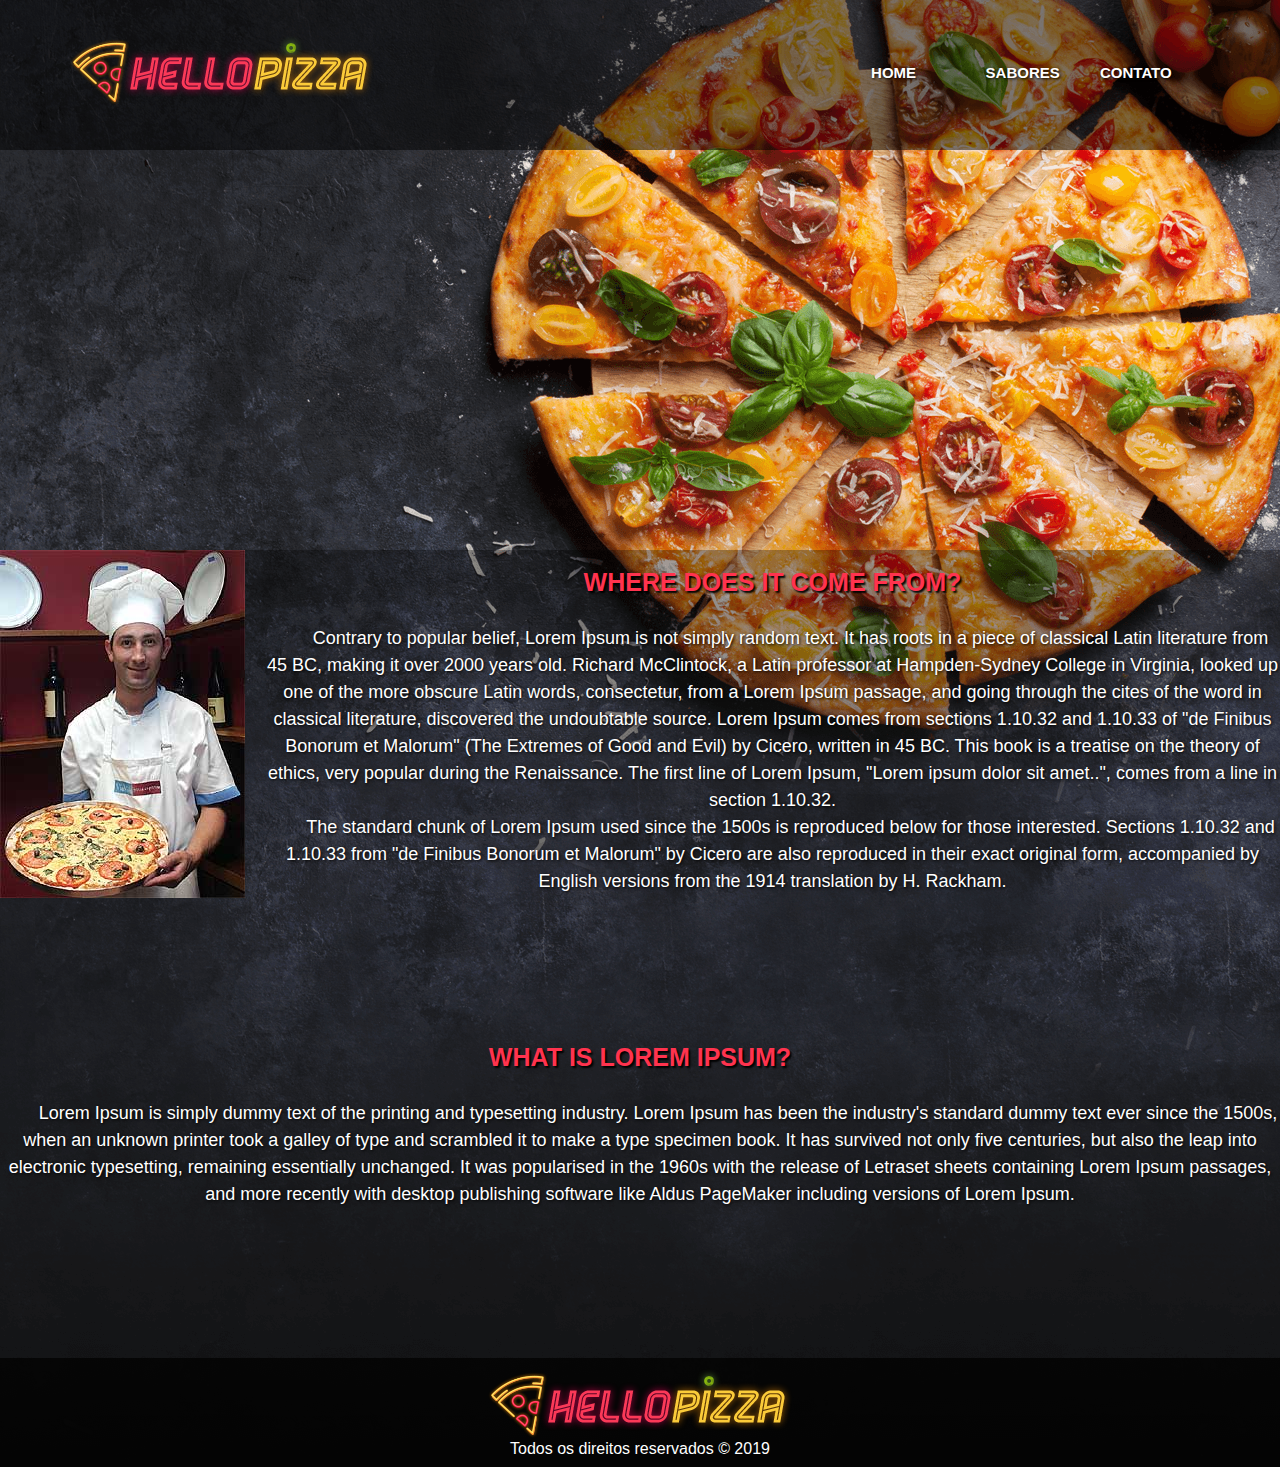
<file: index.html>
<!DOCTYPE html>
<html>
    <head>
        <meta charset="UTF-8">
        <link rel="stylesheet" href="css/reset.css">
        <link rel="stylesheet" href="css/header.css">
        <link rel="stylesheet" href="css/index.css">
        <link rel="stylesheet" href="css/footer.css">
        <title>Hello Pizza</title>
    </head>

    <body>
        <div id="header">
            <h1>
                    <a href="index.html">
                        <img src="img/logo-helloPizza.png" alt="Hello Pizza">
                    </a>
            </h1>

            <nav>
                <ul>
                    <li><a href="index.html">Home</a></li>

                    <li><a href="sabores.html">Sabores</a></li>

                    <li><a href="contatos.html">Contato</a></li>
                </ul>
                </nav>
        </div>

        <div id="section">
            <img src="img/pizzaiolo.jpg">
            
            <h2>Where does it come from?</h2>

            <p>
                Contrary to popular belief, Lorem Ipsum is not simply random text. 
                It has roots in a piece of classical Latin literature from 45 BC, making it over 2000 years old. 
                Richard McClintock, a Latin professor at Hampden-Sydney College in Virginia, 
                looked up one of the more obscure Latin words, consectetur, from a Lorem Ipsum passage, 
                and going through the cites of the word in classical literature, discovered the undoubtable source. 
                Lorem Ipsum comes from sections 1.10.32 and 1.10.33 of "de Finibus Bonorum et Malorum" 
                (The Extremes of Good and Evil) by Cicero, written in 45 BC. This book is a treatise on the theory of ethics, 
                very popular during the Renaissance. The first line of Lorem Ipsum, "Lorem ipsum dolor sit amet..", 
                comes from a line in section 1.10.32.
            </p>

            <p id="paragrafo-segundo">
                The standard chunk of Lorem Ipsum used since the 1500s is reproduced below for those interested. 
                Sections 1.10.32 and 1.10.33 from "de Finibus Bonorum et Malorum" by Cicero are also reproduced in 
                their exact original form, accompanied by English versions from the 1914 translation by H. Rackham.
            </p>

            <h2 id="segundo-titulo">What is Lorem Ipsum?</h2>

            <p>
                Lorem Ipsum is simply dummy text of the printing and typesetting industry. Lorem Ipsum has been the 
                industry's standard dummy text ever since the 1500s, when an unknown printer took a galley of type 
                and scrambled it to make a type specimen book. It has survived not only five centuries, but also the leap 
                into electronic typesetting, remaining essentially unchanged. It was popularised in the 1960s with the 
                release of Letraset sheets containing Lorem Ipsum passages, and more recently with desktop publishing 
                software like Aldus PageMaker including versions of Lorem Ipsum.
            </p>

        </div>

        <div id="footer">
            <a href="index.html">
                <img src="img/logo-helloPizza.png" alt="Hello Pizza">
            </a>

            <p>Todos os direitos reservados &copy; 2019</p>
        </div>

    </body>
</html>
</file>
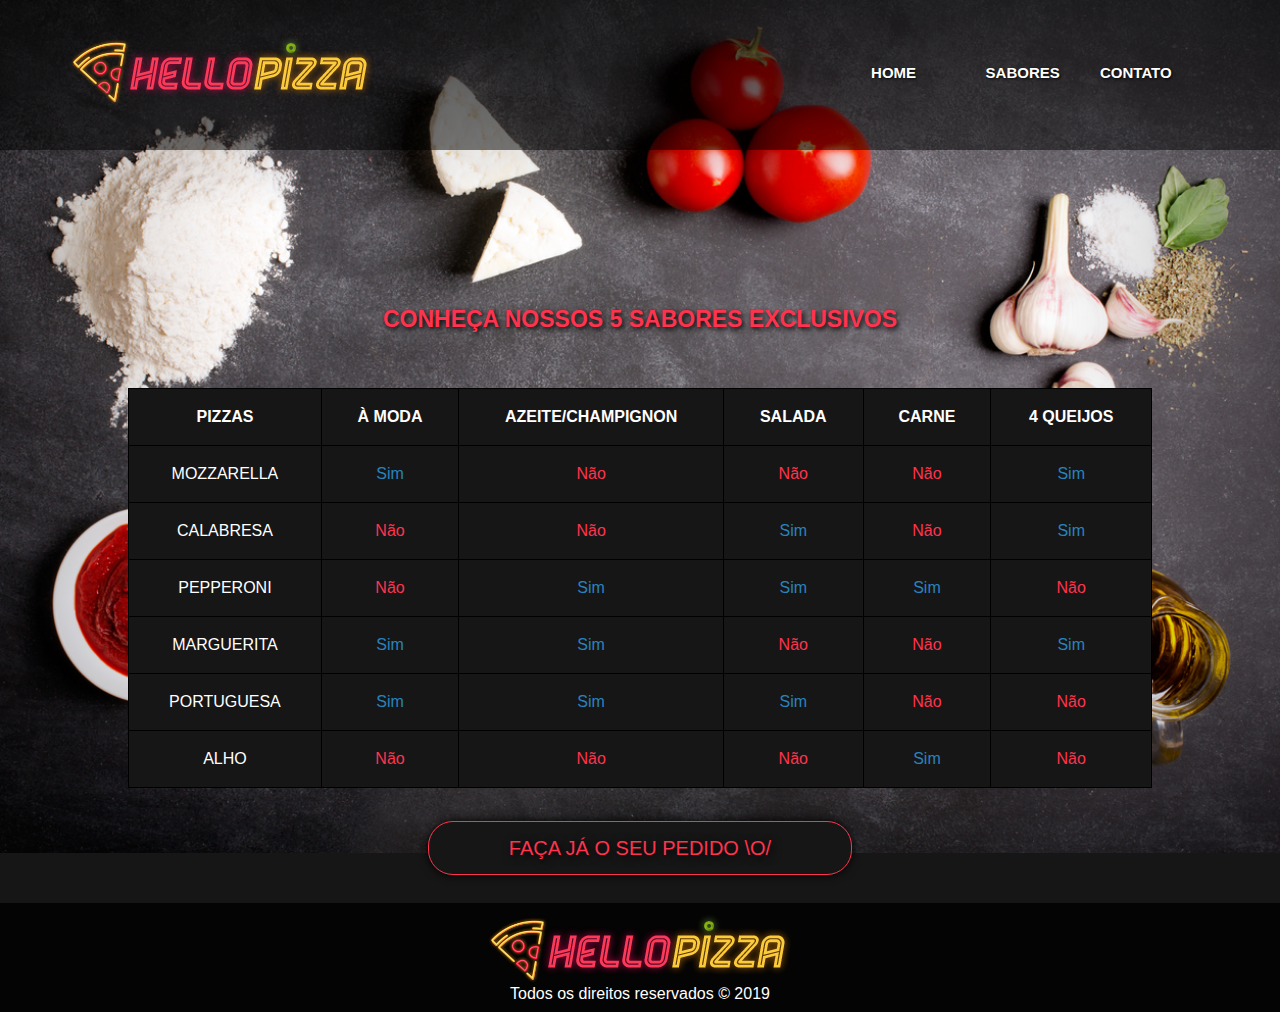
<file: sabores.html>
<!DOCTYPE html>
<html>
    <head>
        <meta charset="UTF-8">
        <link rel="stylesheet" href="css/reset.css">
        <link rel="stylesheet" href="css/header.css">
        <link rel="stylesheet" href="css/sabores.css">
        <link rel="stylesheet" href="css/footer.css">
        <title>Sabores | Hello Pizza</title>
    </head>

    <body>
        <div id="header">
            <h1>
                <a href="index.html">
                    <img src="img/logo-helloPizza.png" alt="Hello Pizza">
                </a>
            </h1>
        
            <nav>
                 <ul>
                    <li><a href="index.html">Home</a></li>
        
                    <li><a href="sabores.html">Sabores</a></li>
        
                    <li><a href="contatos.html">Contato</a></li>
                </ul>
            </nav>
        </div>

        <div id="section">
            <h2>Conheça  nossos 5 sabores exclusivos</h2>
            <table>
                <tr>
                    <th>Pizzas</th>
                    <th>À moda</th>
                    <th>Azeite/Champignon</th>
                    <th>Salada</th>
                    <th>Carne</th>
                    <th>4 Queijos</th>
                </tr>

                <tr>
                    <td>Mozzarella</td>
                    <td class="texto-positivo">Sim</td>
                    <td class="texto-negativo">Não</td>
                    <td class="texto-negativo">Não</td>
                    <td class="texto-negativo">Não</td>
                    <td class="texto-positivo">Sim</td>
                </tr>

                <tr>
                    <td>Calabresa</td>
                    <td class="texto-negativo">Não</td>
                    <td class="texto-negativo">Não</td>
                    <td class="texto-positivo">Sim</td>
                    <td class="texto-negativo">Não</td>
                    <td class="texto-positivo">Sim</td>
                </tr>

                <tr>
                    <td>Pepperoni</td>
                    <td class="texto-negativo">Não</td>
                    <td class="texto-positivo">Sim</td>
                    <td class="texto-positivo">Sim</td>
                    <td class="texto-positivo">Sim</td>
                    <td class="texto-negativo">Não</td>
                </tr>

                <tr>
                    <td>Marguerita</td>
                    <td class="texto-positivo">Sim</td>
                    <td class="texto-positivo">Sim</td>
                    <td class="texto-negativo">Não</td>
                    <td class="texto-negativo">Não</td>
                    <td class="texto-positivo">Sim</td>
                </tr>
                
                <tr>
                    <td>Portuguesa</td>
                    <td class="texto-positivo">Sim</td>
                    <td class="texto-positivo">Sim</td>
                    <td class="texto-positivo">Sim</td>
                    <td class="texto-negativo">Não</td>
                    <td class="texto-negativo">Não</td>
                </tr>
                
                <tr>
                    <td>Alho</td>
                    <td class="texto-negativo">Não</td>
                    <td class="texto-negativo">Não</td>
                    <td class="texto-negativo">Não</td>
                    <td class="texto-positivo">Sim</td>
                    <td class="texto-negativo">Não</td>
                </tr>

            </table>
            <div>
                <a href="contatos.html">Faça já o seu pedido \o/</a>
            </div>
        </div>

        <div id="footer">
            <a href="index.html">
                <img src="img/logo-helloPizza.png" alt="Hello Pizza">
            </a>
        
            <p>Todos os direitos reservados &copy; 2019</p>
        </div>
    </body>
</html>
</file>
<file: css/header.css>
#header  {
    background-color: rgba(0, 0, 0, .5);
    height: 80px;
    padding: 35px 70px 35px 70px;
}

#header h1 {
    float: left;
}

#header nav {
    float: right;
    margin-top: 30px;
}

#header ul li {
    display: inline-block;
    width: 110px;
}

#header ul li a {
    color: #fff;
    text-shadow: 1px 1px 3px #000;
    text-decoration: none;
    text-transform: uppercase;
    font-size: 15px;
    font-weight: bold;
}

#header ul li a:hover {
    color: #ff334e;
    font-size: 16px;
}
</file>
<file: css/index.css>
body {
    color: #fff;
    font-family: 'Helvetica Neue', sans-serif;
    background-image: url(../img/index-background.png);
}

#section {
    margin-top: 400px;
    background-color: rgba(0, 0, 0, .3);
    text-align: center;
    padding-bottom: 150px;
}

#section img {
    float: left;
    margin-right: 20px;
}

#section h2 {
    color: #ff334e;
    text-shadow: 2px 2px 2px #000;
    text-transform: uppercase;
    font-size: 25px;
    font-weight: bold;
    padding-top: 20px;
    margin-bottom: 30px;
}

#section p {
    text-shadow: 1px 1px 3px #000;
    text-indent: 2em;
    font-size: 18px;
    line-height: 1.5;
}

#section #paragrafo-segundo {
    margin-bottom: 130px;
}
</file>
<file: css/footer.css>
#footer {
    background-color: rgba(0, 0, 0, .8);
    text-align: center;
    padding: 10px 0;
}
</file>
<file: css/sabores.css>
body {
    color: #fff;
    background-color: #171616;
    background-image: url(../img/sabores-background.jpg);
    background-repeat: no-repeat;
    background-size: contain;
    font-family: 'Helvetica Neue', sans-serif;
}

#section {
    margin-bottom: 45px;
    text-align: center;
}

#section h2 {
    color: #ff334e;
    text-shadow: 2px 2px 5px #000;
    text-transform: uppercase;
    font-size: 23px;
    font-weight: bold;
    margin-top: 100px;
    line-height: 6;
}

#section table {
    background-color: #171616;
    width: 80%;
    margin: 0 auto;
}

#section th {
    font-weight: bold;
}

#section td,
#section th {
    padding: 20px 25px;
    border: 1px solid #000;
    text-align: center;
    text-transform: uppercase;
}

#section .texto-positivo {
    color: #2883bf;
    text-transform: capitalize;
}

#section .texto-negativo {
    color: #ff334e;
    text-transform: capitalize;
}

#section div {
    margin-top: 50px;

}

#section a {
    color: #ff334e;
    background-color: #171616; 
    text-shadow: 2px 2px 10px #000;
    text-decoration: none;
    text-transform: uppercase;
    font-size: 20px;
    border: 1px solid #ff334e;
    border-radius: 25px;
    box-shadow: 0px 0px 10px #000;
    padding: 15px 80px;
}

#section a:hover {
    box-shadow: 0px 0px 10px #ff334e;
    text-shadow: 2px 2px 10px #ff334e;
    background-color: #000; 
}
</file>
